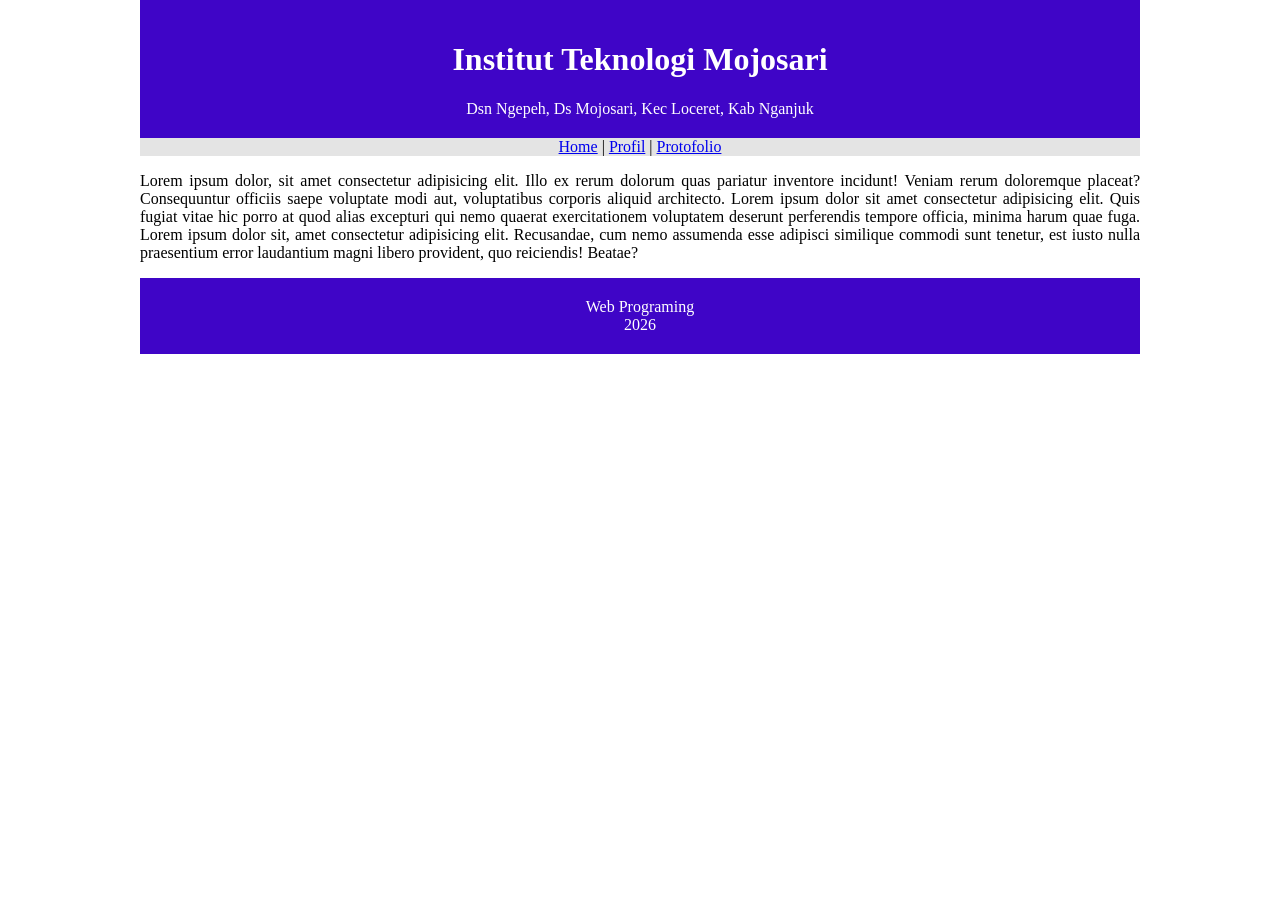
<file: praktikum/praktikum-web-modul01/html/index.html>
<!DOCTYPE html>
<head>
    <title></title>
    <link rel="stylesheet" type="text/css" href="../css/css.css">
</head>
<body>
    <div id="box">
        <div id="header" align="center">
            <h1>Institut Teknologi Mojosari</h1>
            Dsn Ngepeh, Ds Mojosari, Kec Loceret, Kab Nganjuk
        </div>
        <div id="menubar" align="center">
            <a href="prak1_ubay.html">Home</a> | <a href="prak2_ubay.html">Profil</a> | <a href="prak3_ubay.html">Protofolio</a>
        </div>
        <div id="conten">
            <p>Lorem ipsum dolor, sit amet consectetur adipisicing elit. Illo ex rerum dolorum quas pariatur inventore incidunt! Veniam rerum doloremque placeat? Consequuntur officiis saepe voluptate modi aut, voluptatibus corporis aliquid architecto.
                Lorem ipsum dolor sit amet consectetur adipisicing elit. Quis fugiat vitae hic porro at quod alias excepturi qui nemo quaerat exercitationem voluptatem deserunt perferendis tempore officia, minima harum quae fuga.
                Lorem ipsum dolor sit, amet consectetur adipisicing elit. Recusandae, cum nemo assumenda esse adipisci similique commodi sunt tenetur, est iusto nulla praesentium error laudantium magni libero provident, quo reiciendis! Beatae?
            </p>
        </div>
        <div id="footer" align="center">
            Web Programing <br> 2026
        </div>
    </div>
</body>
</html>
</file>
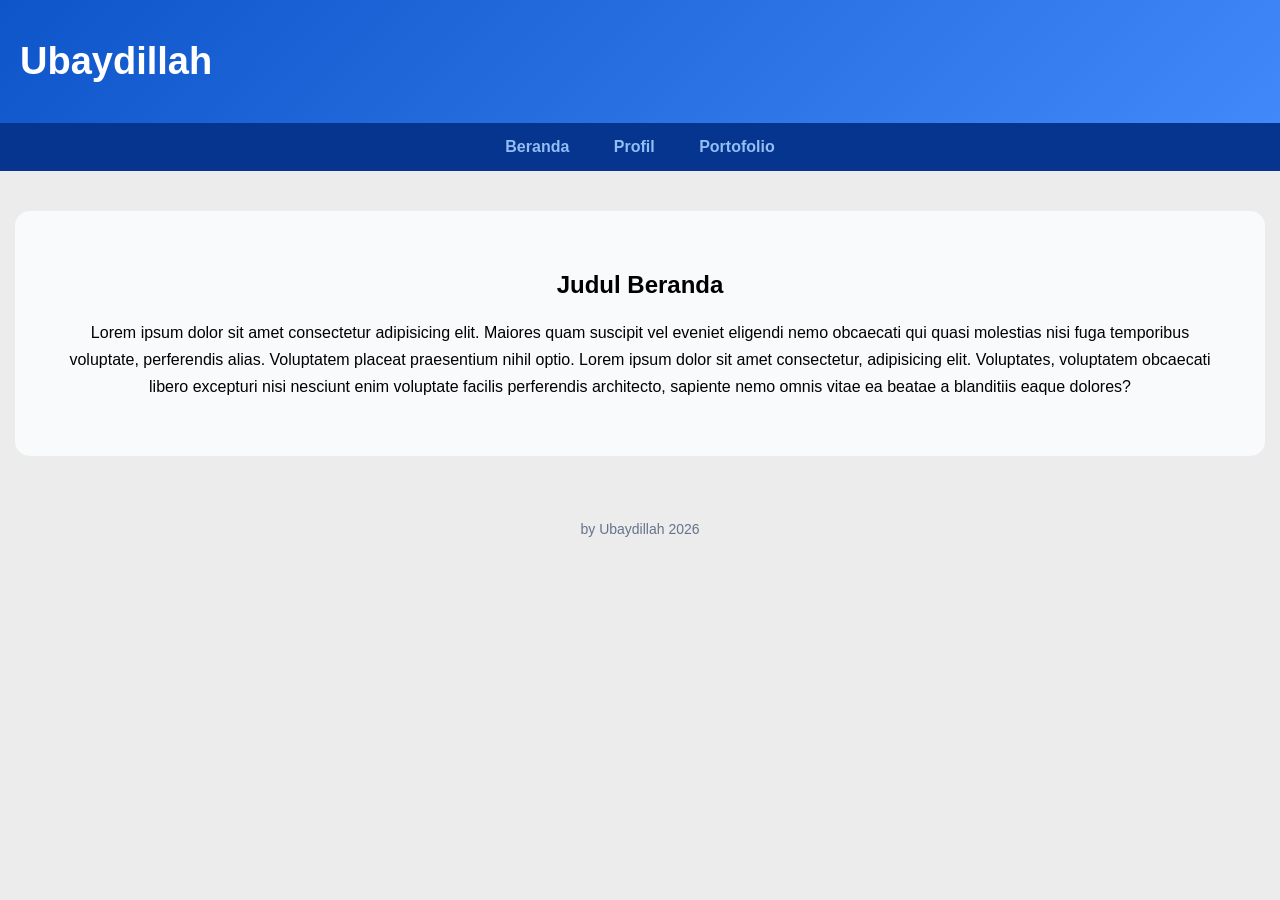
<file: praktikum/praktikum-web-modul02/Beranda.html>
<!DOCTYPE html>
<html lang="en">
<head>
    <title>Webku</title>
    <link rel="stylesheet" href="../praktikum-web-modul2/css/css.css">
</head>
<body>
    <div id="header">
        <h1>Ubaydillah</h1> 
    </div>

    <div id="menubar">
        <a href="Beranda.html" class="teksMenu">Beranda</a>
        <a href="Profil.html" class="teksMenu">Profil</a>
        <a href="Portofolio.html" class="teksMenu">Portofolio</a>
    </div>

    <div id="konten">
        <h2>Judul Beranda</h2>
        <p>Lorem ipsum dolor sit amet consectetur adipisicing elit. Maiores quam suscipit vel eveniet eligendi nemo obcaecati qui quasi molestias nisi fuga temporibus voluptate, perferendis alias. Voluptatem placeat praesentium nihil optio.
            Lorem ipsum dolor sit amet consectetur, adipisicing elit. Voluptates, voluptatem obcaecati libero excepturi nisi nesciunt enim voluptate facilis perferendis architecto, sapiente nemo omnis vitae ea beatae a blanditiis eaque dolores?
        </p>
    </div>

    <div id="footer">
        by Ubaydillah 2026
    </div>
</body>
</html>
</file>
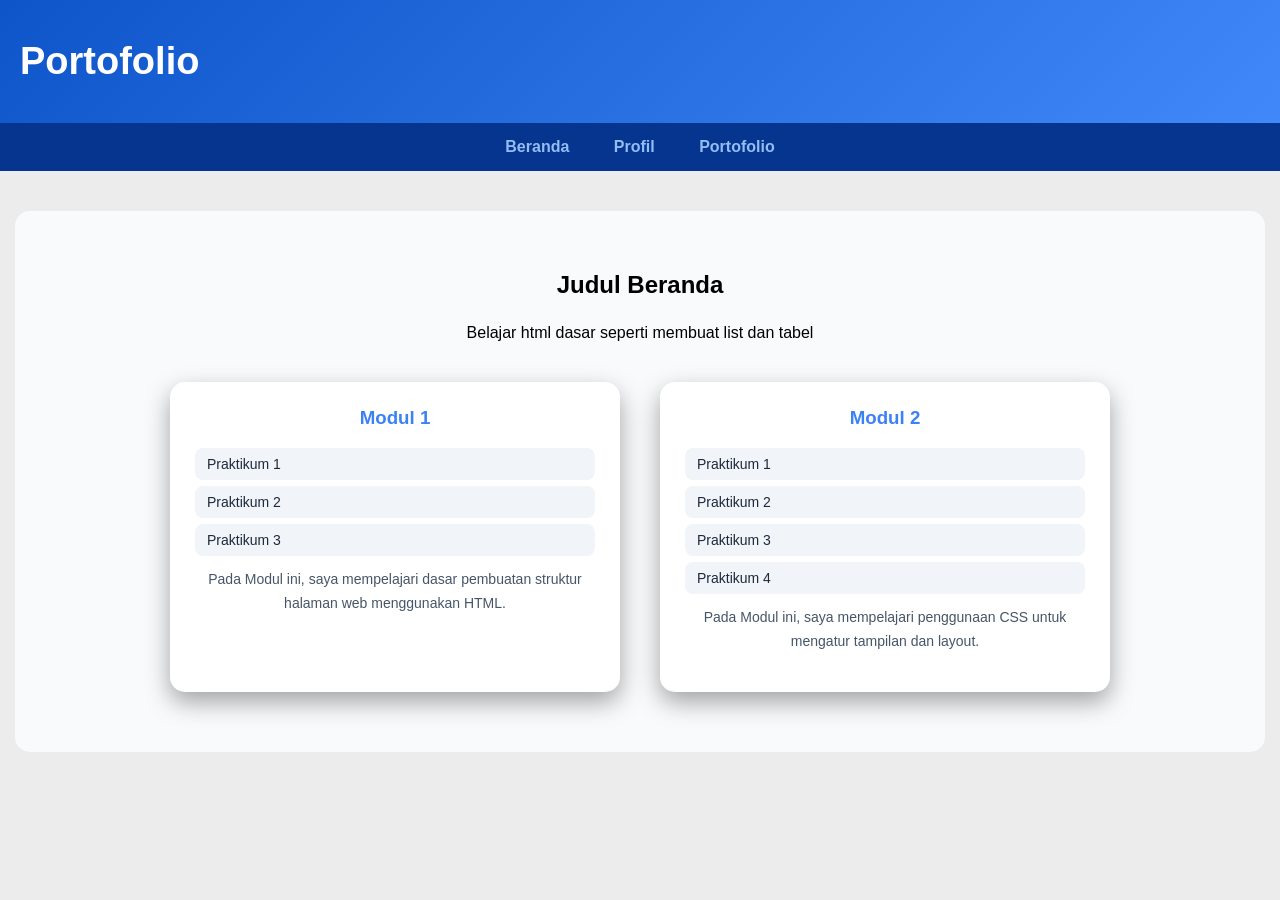
<file: praktikum/praktikum-web-modul02/Portofolio.html>
<!DOCTYPE html>
<html lang="en">
<head>
    <title>portofolio</title>
    <link rel="stylesheet" href="../praktikum-web-modul2/css/css.css">
</head>
<body>
    <div id="header">
        <h1>Portofolio</h1>
    </div>

    <div id="menubar">
        <a href="Beranda.html" class="teksMenu">Beranda</a>
        <a href="Profil.html" class="teksMenu">Profil</a>
        <a href="Portofolio.html" class="teksMenu">Portofolio</a>
    </div>

    <div id="konten">
        <h2>Judul Beranda</h2>
        <p>
            Belajar html dasar seperti membuat list dan tabel
        </p>

        <div class="card-container">
            <div class="card">
                <h3>Modul 1</h3>

                <a href="../praktikum-web-modul2/modul1/prak1_ubay.html">Praktikum 1</a>
                <a href="../praktikum-web-modul2/modul1/prak2_ubay.html">Praktikum 2</a>
                <a href="../praktikum-web-modul2/modul1/prak3_ubay.html">Praktikum 3</a>
                <p>Pada Modul ini, saya mempelajari dasar pembuatan struktur halaman web menggunakan HTML.</p>
            </div>

            <div class="card">
                <h3>Modul 2</h3>

                <a href="../praktikum-web-modul2/modul2/prak1_ubay.html">Praktikum 1</a>
                <a href="../praktikum-web-modul2/modul2/prak2_ubay.html">Praktikum 2</a>
                <a href="../praktikum-web-modul2/modul2/prak3_ubay.html">Praktikum 3</a>
                <a href="../praktikum-web-modul2/modul2/prak4_ubay.html">Praktikum 4</a>
                <p>Pada Modul ini, saya mempelajari penggunaan CSS untuk mengatur tampilan dan layout.</p>
            </div>
        </div>
    </div>
      
</body>
</html>
</file>
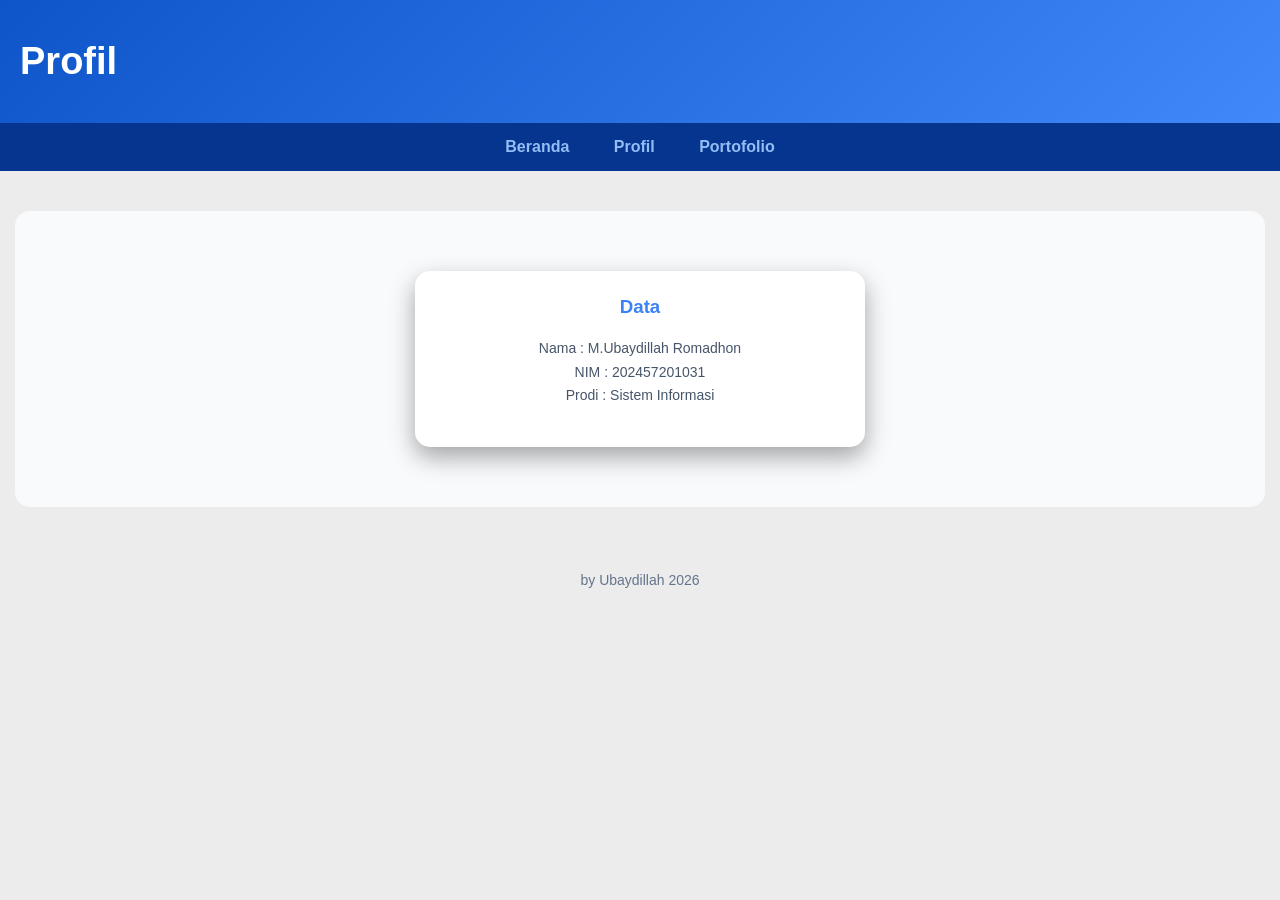
<file: praktikum/praktikum-web-modul02/Profil.html>
<!DOCTYPE html>
<html lang="en">
<head>
    <title>profil</title>
    <link rel="stylesheet" href="../praktikum-web-modul2/css/css.css">
</head>
<body>
    <div id="header">
        <h1>Profil</h1> 
    </div>

    <div id="menubar">
        <a href="Beranda.html" class="teksMenu">Beranda</a>
        <a href="Profil.html" class="teksMenu">Profil</a>
        <a href="Portofolio.html" class="teksMenu">Portofolio</a>
    </div>

    <div id="konten">
        
        <div class="card-container">
            <div class="card">
                <h3>Data</h3>
                <p>
                    Nama : M.Ubaydillah Romadhon <br>
                    NIM : 202457201031 <br>
                    Prodi : Sistem Informasi <br>
                </p>
            </div>
        </div>
        
    </div>

    <div id="footer">
        by Ubaydillah 2026
    </div>    
</body>
</html>
</file>
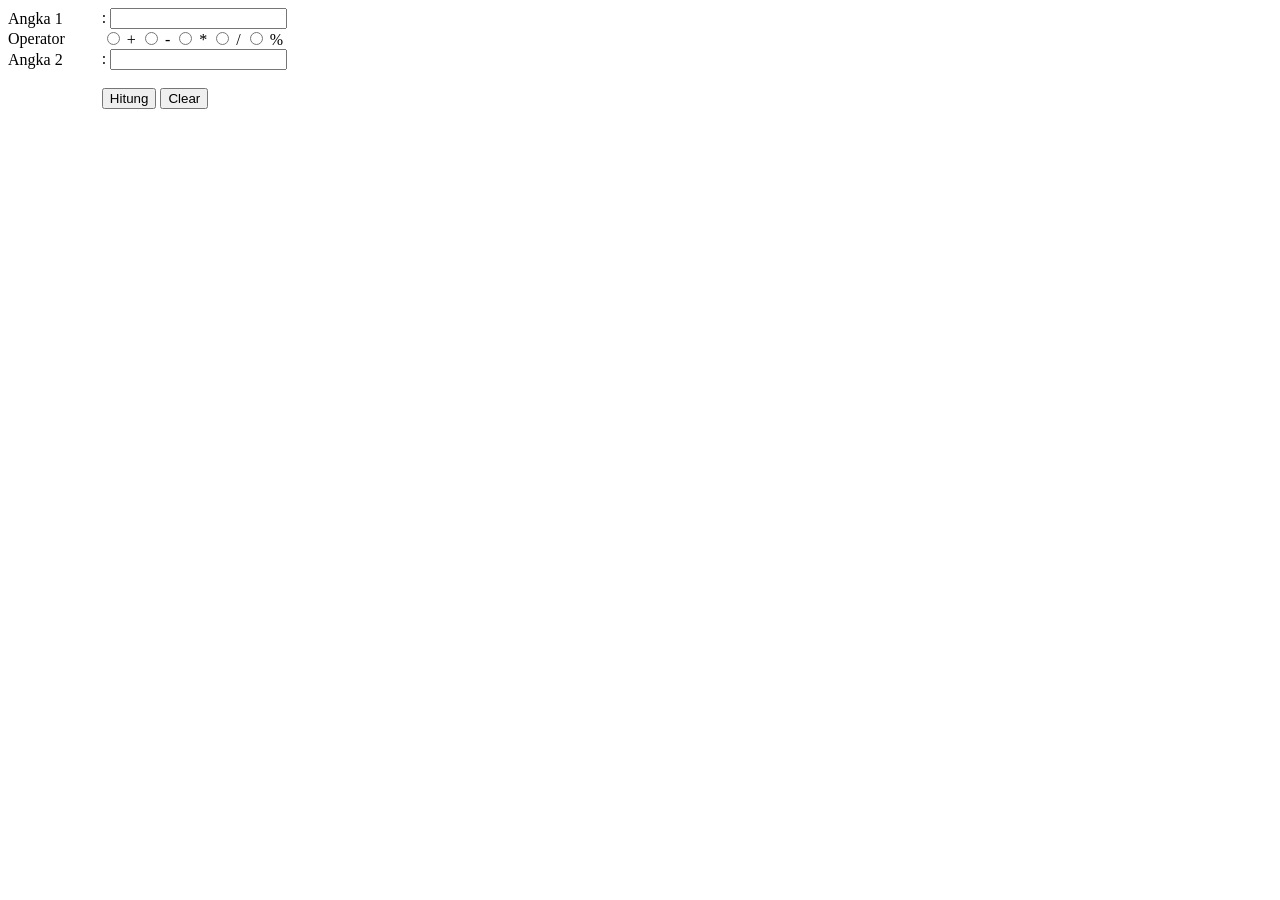
<file: praktikum/praktikum-web-modul07/kalkulator.html>
<!DOCTYPE html>
<html lang="en">
<head>
    <meta charset="UTF-8">
    <meta name="viewport" content="width=device-width, initial-scale=1.0">
    <title>Document</title>
</head>
<body>
    <form id="form_text" name="form_text" method="POST" action="proses_hitung.php">

        <table width="400" cellspacing="0" cellpadding="0">
            <tr>
                <td>Angka 1</td>
                <td>: <input type="text" name="angka1"></td>
            </tr>
            <tr>
                <td>Operator</td>
                <td>
                    <input type="radio" name="operator" value="tambah"> +
                    <input type="radio" name="operator" value="kurang"> -
                    <input type="radio" name="operator" value="kali"> *
                    <input type="radio" name="operator" value="bagi"> /
                    <input type="radio" name="operator" value="modulus"> %
                </td>
            </tr>
            <tr>
                <td>Angka 2</td>
                <td>: <input type="text" name="angka2"></td>
            </tr>
            <tr>
                <td></td>
                <td>
                    <br>
                    <input type="submit" name="submit" value="Hitung">
                    <input type="reset" name="reset" value="Clear">
                </td>
            </tr>
        </table>

    </form>
</body>
</html>
</file>
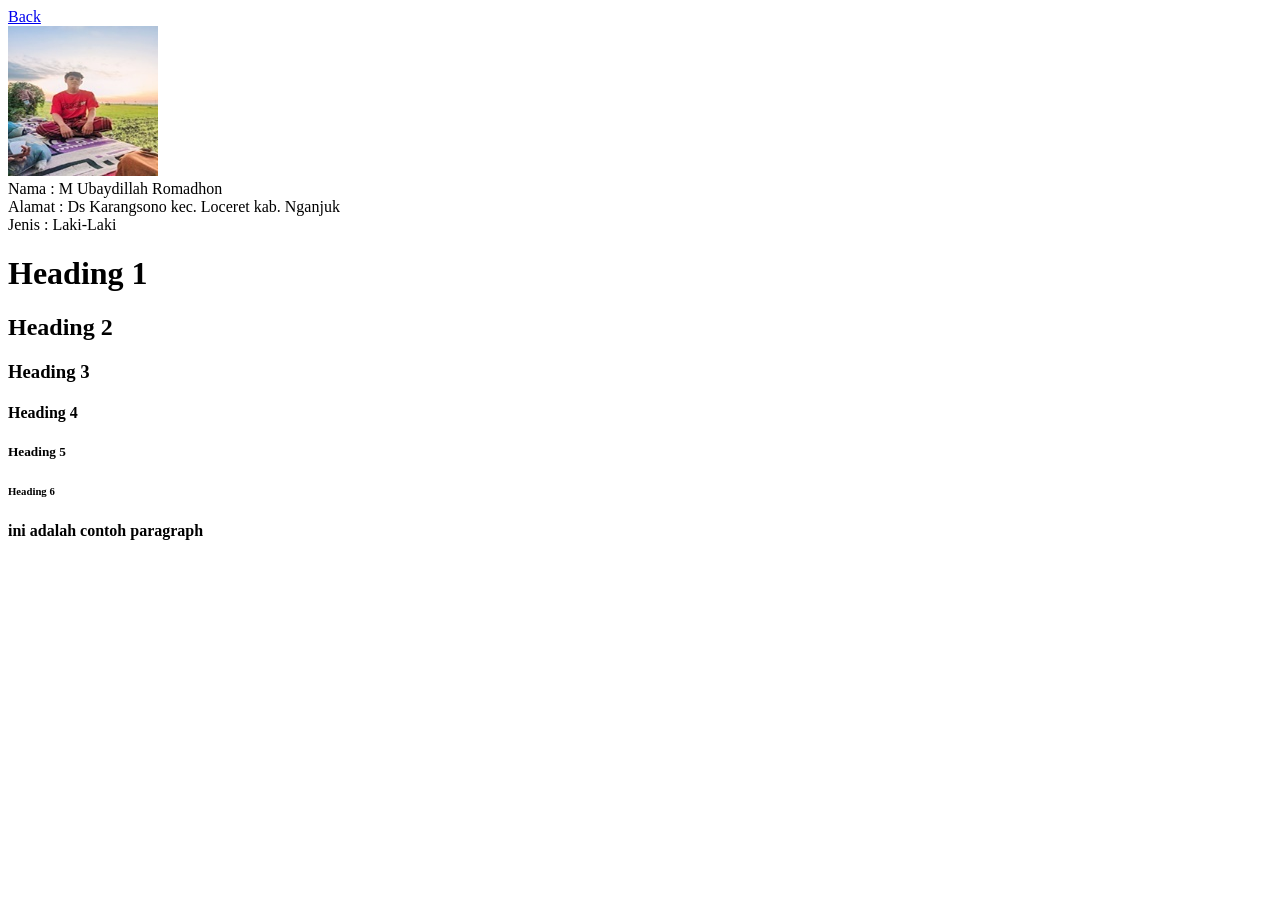
<file: praktikum/praktikum-web-modul01/html/prak1_ubay.html>
<!DOCTYPE html>
<head>
    <title>Document</title>
</head>
<body>
    <a href="index.html">Back</a> <br>
    <img src="../img/byUbay.png" width="150" height="150"> <br>
    Nama : M Ubaydillah Romadhon <br>
    Alamat : Ds Karangsono kec. Loceret kab. Nganjuk <br>
    Jenis : Laki-Laki <br>
    <h1>Heading 1</h1>
    <h2>Heading 2</h2>
    <h3>Heading 3</h3>
    <h4>Heading 4</h4>
    <h5>Heading 5</h5>
    <h6>Heading 6</h6>

    <p><strong>ini adalah contoh paragraph</strong></p>
</body>
</html>
</file>
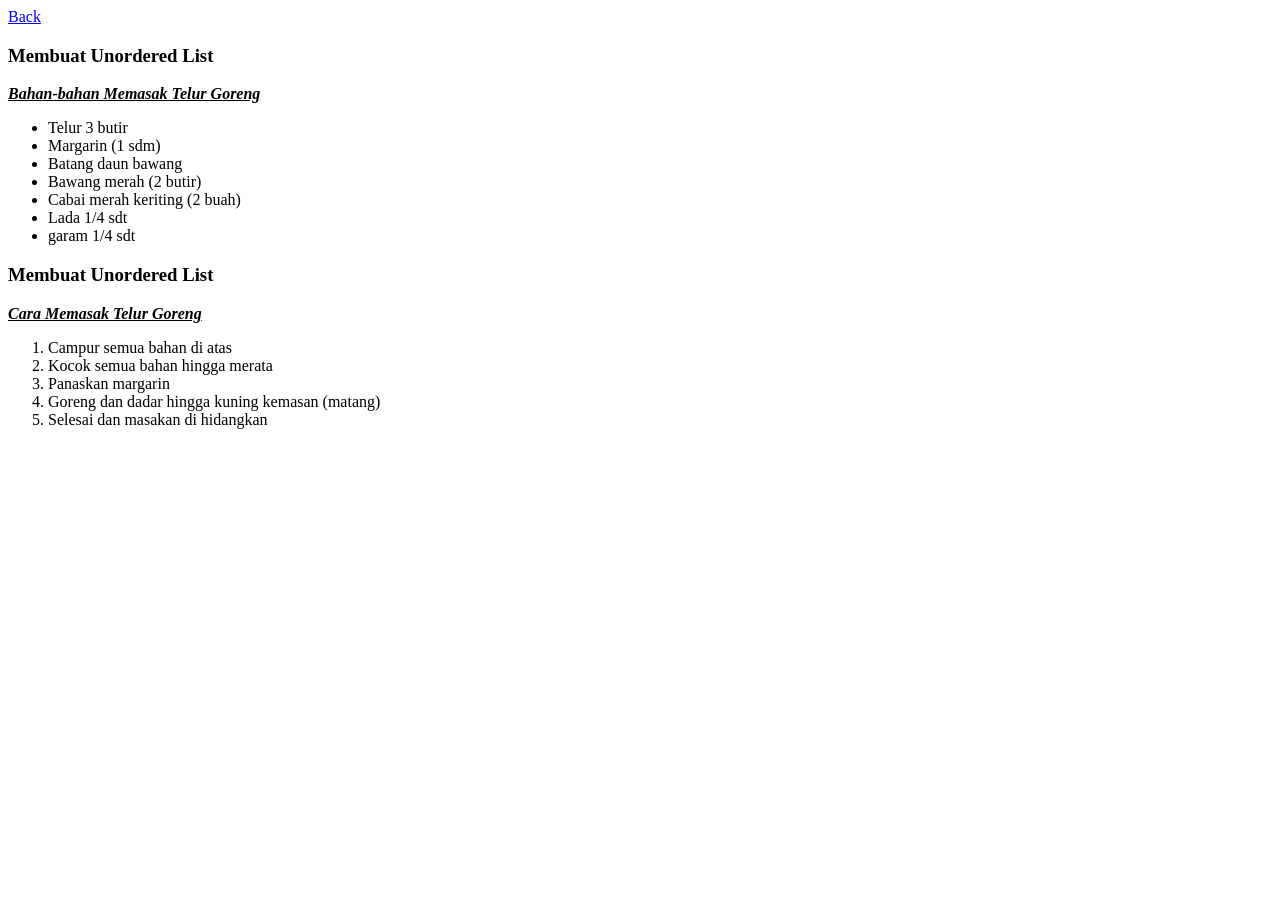
<file: praktikum/praktikum-web-modul01/html/prak2_ubay.html>
<!DOCTYPE html>
<head>
    <title>list</title>
</head>
<body>
    <a href="index.html">Back</a> <br>
    <h3>Membuat Unordered List</h3>
    <strong><i><u>Bahan-bahan Memasak Telur Goreng</u></i></strong>
<ul>
    <li>Telur 3 butir</li>
    <li>Margarin (1 sdm)</li>
    <li>Batang daun bawang</li>
    <li>Bawang merah (2 butir)</li>
    <li>Cabai merah keriting (2 buah)</li>
    <li>Lada 1/4 sdt</li>
    <li>garam 1/4 sdt</li>
</ul>
    <h3>Membuat Unordered List</h3>
    <strong><i><u>Cara Memasak Telur Goreng</u></i></strong>
<ol>
    <li>Campur semua bahan di atas</li>
    <li>Kocok semua bahan hingga merata</li>
    <li>Panaskan margarin</li>
    <li>Goreng dan dadar hingga kuning kemasan (matang)</li>
    <li>Selesai dan masakan di hidangkan</li>
</ol>
</body>
</html>
</file>
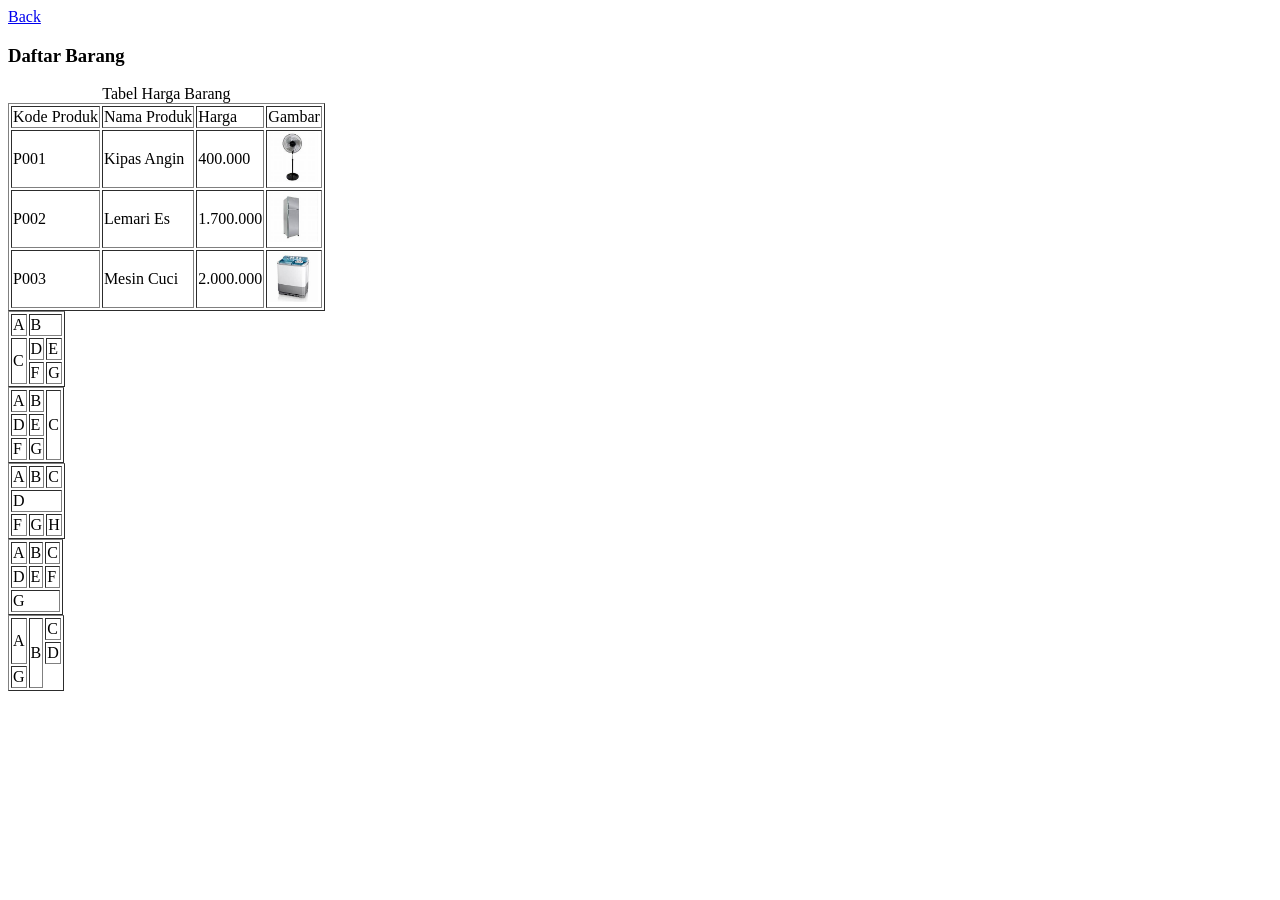
<file: praktikum/praktikum-web-modul01/html/prak3_ubay.html>
<!DOCTYPE html>
<head>
    <title>Image & Table</title>
</head>
<body>
    <a href="index.html">Back</a> <br>
    <h3>Daftar Barang</h3>
<table border="1">
    <caption>Tabel Harga Barang</caption>
    <tr>
        <td>Kode Produk</td>
        <td>Nama Produk</td>
        <td>Harga</td>
        <td>Gambar</td>
    </tr>
    <tr>
        <td>P001</td>
        <td>Kipas Angin</td>
        <td>400.000</td>
        <td><img src="../img/kipas.jpeg" width="50" height="50"></td>
    </tr>
    <tr>
        <td>P002</td>
        <td>Lemari Es</td>
        <td>1.700.000</td>
        <td><img src="../img/lemari es.jpeg" width="50" height="50"></td>
    </tr>
    <tr>
        <td>P003</td>
        <td>Mesin Cuci</td>
        <td>2.000.000</td>
        <td><img src="../img/mesin cuci.jpeg" width="50" height="50"></td>
    </tr>
</table>

<table border="">
    <tr>
       <td>A</td>
       <td colspan="2">B</td> 
    </tr>
    <tr>
       <td rowspan="2">C</td>
       <td>D</td> 
       <td>E</td>
    </tr>
    <tr>
       <td>F</td>
       <td>G</td> 
    </tr>
</table>

<table border="">
  <tr>
    <td>A</td>
    <td>B</td>
    <td rowspan="3">C</td>
  </tr>
  <tr>
    <td>D</td>
    <td>E</td>
  </tr>
  <tr>
    <td>F</td>
    <td>G</td>
  </tr>
</table>

<table border="">
  <tr>
    <td>A</td>
    <td>B</td>
    <td>C</td>
  </tr>
  <tr>
    <td colspan="3">D</td>
  </tr>
  <tr>
    <td>F</td>
    <td>G</td>
    <td>H</td>
  </tr>
</table>

<table border="">
  <tr>
    <td>A</td>
    <td>B</td>
    <td>C</td>
  </tr>
  <tr>
    <td>D</td>
    <td>E</td>
    <td>F</td>
  </tr>
  <tr>
    <td colspan="3">G</td>
  </tr>
</table>

<table border="">
  <tr>
    <td rowspan="2">A</td>
    <td rowspan="3">B</td>
    <td>C</td>
  </tr>
  <tr>
    <td>D</td>
  </tr>
  <tr>
    <td>G</td>
  </tr>
</table>

</body>
</html>
</file>
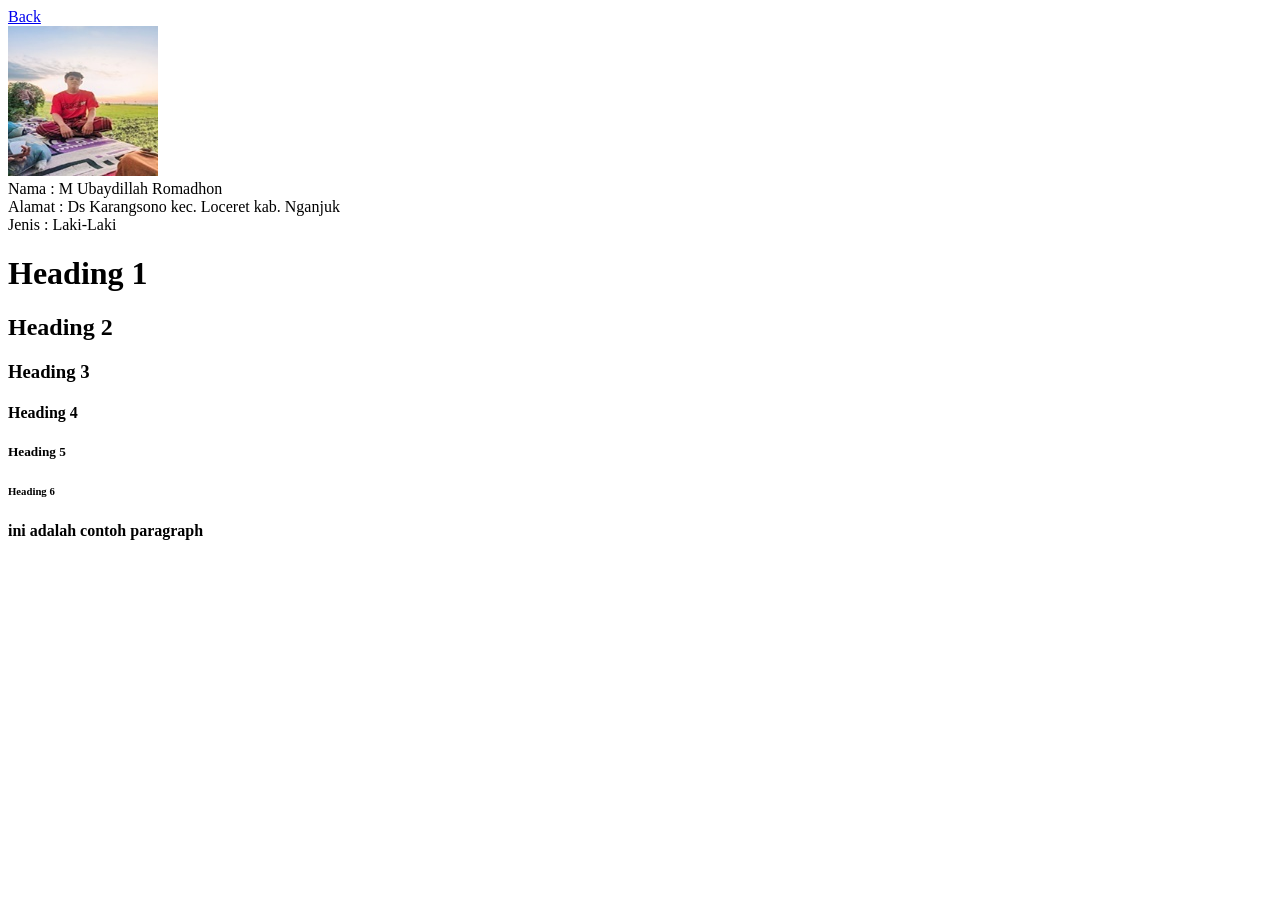
<file: praktikum/praktikum-web-modul01/modul1/prak1_ubay.html>
<!DOCTYPE html>
<head>
    <title>Document</title>
</head>
<body>
    <a href="../Portofolio.html">Back</a> <br>
    <img src="../modul1/img/byUbay.png" width="150" height="150"> <br>
    Nama : M Ubaydillah Romadhon <br>
    Alamat : Ds Karangsono kec. Loceret kab. Nganjuk <br>
    Jenis : Laki-Laki <br>
    <h1>Heading 1</h1>
    <h2>Heading 2</h2>
    <h3>Heading 3</h3>
    <h4>Heading 4</h4>
    <h5>Heading 5</h5>
    <h6>Heading 6</h6>

    <p><strong>ini adalah contoh paragraph</strong></p>
</body>
</html>
</file>
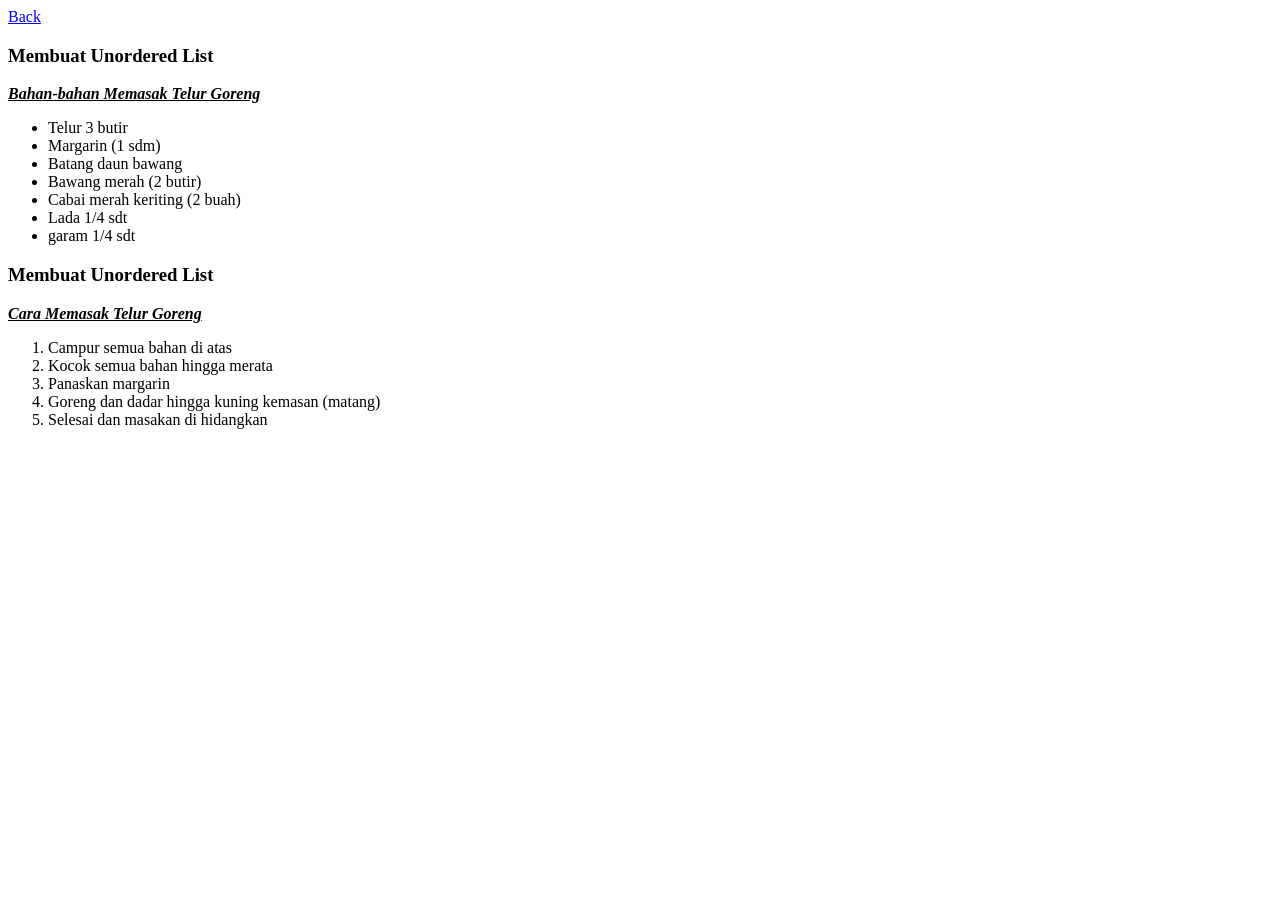
<file: praktikum/praktikum-web-modul01/modul1/prak2_ubay.html>
<!DOCTYPE html>
<head>
    <title>list</title>
</head>
<body>
    <a href="../Portofolio.html">Back</a> <br>
    <h3>Membuat Unordered List</h3>
    <strong><i><u>Bahan-bahan Memasak Telur Goreng</u></i></strong>
<ul>
    <li>Telur 3 butir</li>
    <li>Margarin (1 sdm)</li>
    <li>Batang daun bawang</li>
    <li>Bawang merah (2 butir)</li>
    <li>Cabai merah keriting (2 buah)</li>
    <li>Lada 1/4 sdt</li>
    <li>garam 1/4 sdt</li>
</ul>
    <h3>Membuat Unordered List</h3>
    <strong><i><u>Cara Memasak Telur Goreng</u></i></strong>
<ol>
    <li>Campur semua bahan di atas</li>
    <li>Kocok semua bahan hingga merata</li>
    <li>Panaskan margarin</li>
    <li>Goreng dan dadar hingga kuning kemasan (matang)</li>
    <li>Selesai dan masakan di hidangkan</li>
</ol>
</body>
</html>
</file>
<file: praktikum/praktikum-web-modul01/css/css.css>
html, body {
    margin: 0;
    padding: 0;
}

p {
    text-align: justify;
}

#box {
    width: 1000px;
    height: auto;
    margin: auto;
}

#header {
    color: white;
    background-color: #3f05c7;
    padding: 20px;
}

#menubar {
    background-color: #e4e4e4;
    margin: auto;
}

.teksmenu {
    text-decoration: none;
}

#konten {
    padding: 20px;
}

#footer {
    color: white;
    background-color: #3f05c7;
    padding: 20px;
}
</file>
<file: praktikum/praktikum-web-modul2/css/css.css>
html, body{
    margin: 0;
    padding: 0;
    font-family: 'Segoe UI', sans-serif;
    background-color: #ececec;
}

/* Header */
#header{
    background: linear-gradient(135deg, #0e55c9, #4188fa);
    padding: 40px 20px;
    text-align: left;
    color: white;
}

#header h1{
    margin: 0;
    font-size: 38px;
}

#header p{
    margin-top: 10px;
    opacity: 0.9;
}

/* Navbar */
#menubar{
    background: rgb(5, 53, 142);
    padding: 15px;
    text-align: center;
}

/* Menu */
.teksMenu{
    text-decoration: none;
    color: #93bdf4;
    margin: 0 20px;
    font-weight: 600;
    position: relative;
}

.teksMenu::after{
    content: "";
    position: absolute;
    width: 0%;
    height: 2px;
    background: #ffffff;
    left: 0;
    bottom: -5px;
    transition: 0.3s;
}

.teksMenu:hover::after{
    width: 100%;
}

.teksMenu:hover{
    color: #ffffff;
}


/* konten */
#konten{
    color: #000000;
    max-width: 1170px;
    margin: 40px auto;
    padding: 40px;
    background: #f8fafc;
    border-radius: 15px;
    text-align: center;
}

/* Paragraf */
p{
    line-height: 1.7;
}

/* Wrapper Card */
.card-container{
    display: flex;
    justify-content: center;
    flex-wrap: wrap;
}

/* Card */
.card{
    width: 400px;
    margin: 20px;
    padding: 25px;
    background: white;
    border-radius: 15px;
    box-shadow: 0 10px 25px rgba(0, 0, 0, 0.35);
    transition: 0.3s;
    text-align: left;
}

.card:hover{
    transform: translateY(-10px) scale(1.03);
}

/* Judul Card */
.card h3{
    margin-top: 0;
    color: #3b82f6;
    text-align: center;
}

/* List Link Praktikum */
.card a{
    display: block;
    text-decoration: none;
    color: #1e293b;
    padding: 8px 12px;
    margin: 6px 0;
    border-radius: 8px;
    background: #f1f5f9;
    transition: 0.3s;
    font-size: 14px;
}

.card a:hover{
    background: #3b82f6;
    color: white;
    transform: translateX(5px);
}

/* Deskripsi */
.card p{
    margin-top: 12px;
    font-size: 14px;
    color: #475569;
    text-align: center;
}

/* Footer */
#footer{
    text-align: center;
    padding: 25px;
    color: #64748b;
    font-size: 14px;
    margin-top: 30px;
}
</file>
